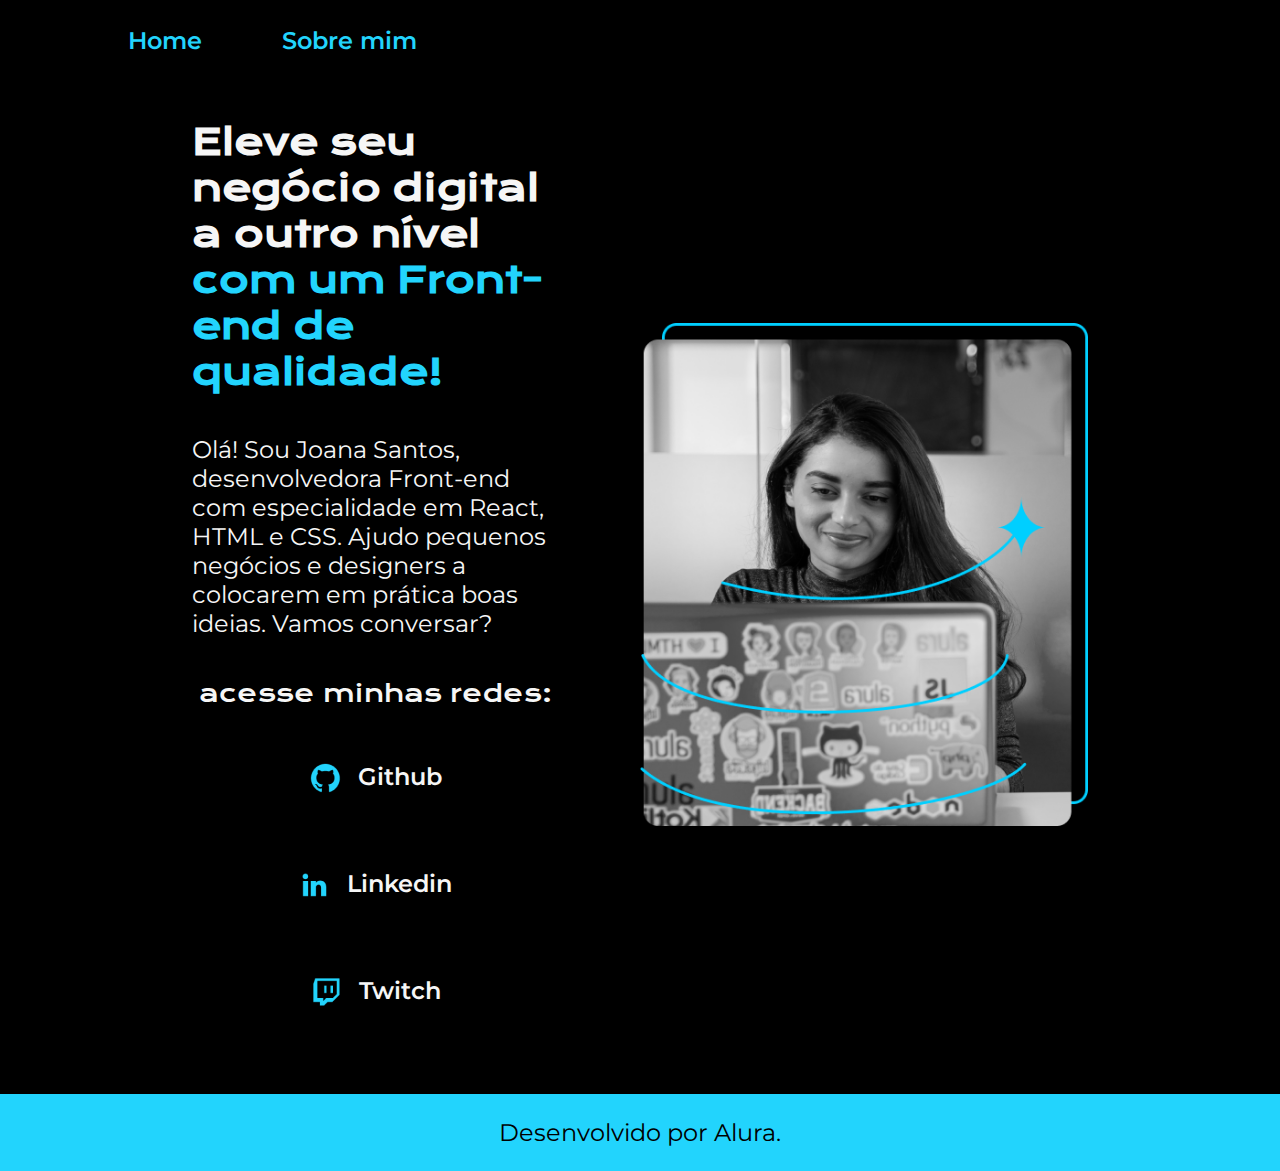
<file: index.html>
<!DOCTYPE html>
<html lang="pt-br">
<head>
    <meta charset="UTF-8">
    <meta name="viewport" content="width=device-width, initial-scale=1.0">
    <title>portfolio</title>
    <link rel="stylesheet" href="./Styles/style.css">
</head>
<body>
   <header class="cabecalho">
      <nav class="cabecalho__menu">
         <a class="cabecalho__menu__link" href="index.html">Home</a>
         <a class="cabecalho__menu__link" href="about.html">Sobre mim</a>

      </nav>
   </header> 
   <main class="apresentacao">
   <section class="apresentacao__conteudo">
      <h1 class="apresentacao__conteudo__titulo">Eleve seu negócio digital a outro nível <strong class="titulo-destaque">com um Front-end de qualidade!</strong></h1>
      <p class="apresentacao__conteudo__texto">Olá! Sou Joana Santos, desenvolvedora Front-end com especialidade em React, HTML e CSS. Ajudo pequenos negócios e designers a colocarem em prática boas ideias. Vamos conversar?  
      </p>
   <Div class="apresentacao__links">
      <h2 class="apresentacao__links__subtitulo"> acesse minhas redes:</h2> 
      <a class="apresentacao__links__navegacao" href="https://Github.com/rafaballerini">
      <img src="./Assets/github.png"  >Github</a>
      <a class="apresentacao__links__navegacao" href="https://Linkedin.com/in/rafaellaballerini">
      <img src="./Assets/linkedin.png" >Linkedin</a>
      <a class="apresentacao__links__navegacao" href="https://twitch.tv/guilimadev">
      <img src="./Assets/twitch.png" >Twitch</a>
      
   </Div>
   </section>
    
   <img class="apresentacao__imagem"  src="./Assets/Imagem.png" alt=" foto da joana santos programando">
   
   </main>
   <footer class="rodape">
      <p> Desenvolvido por Alura.</p>
   </footer>
</body>
</html>
</file>
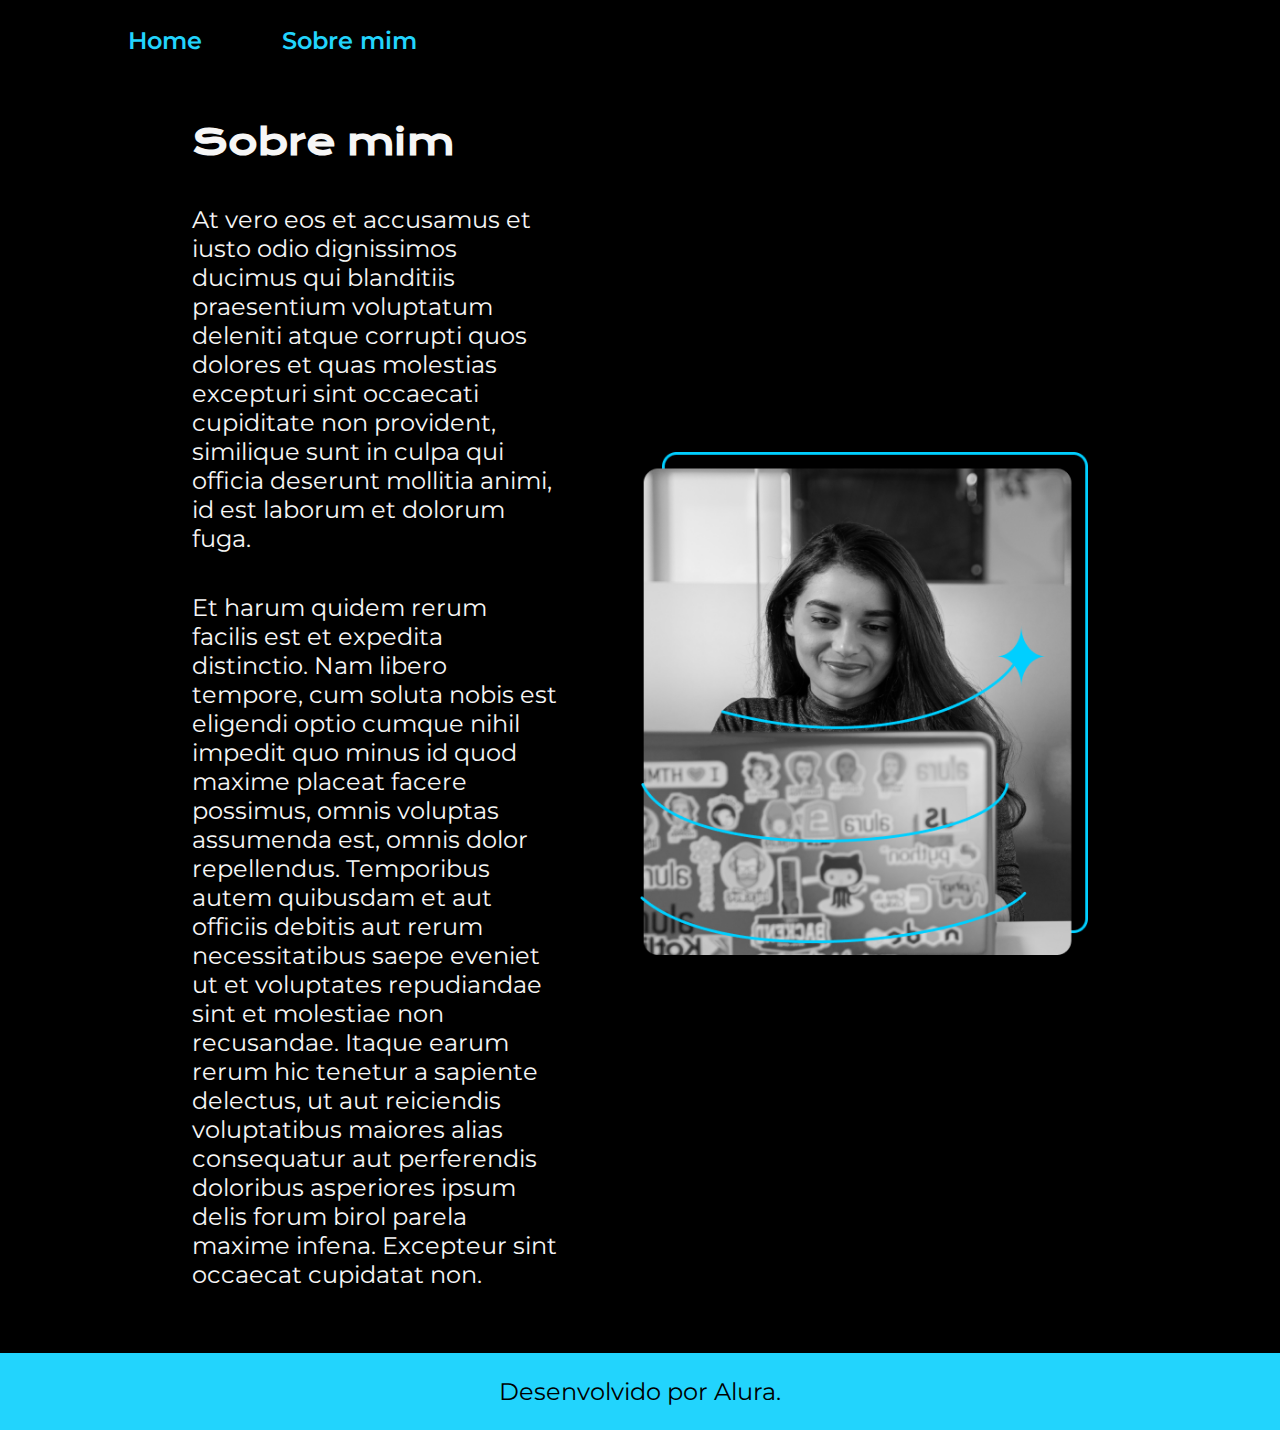
<file: about.html>
<!DOCTYPE html>
<html lang="pt-br">
<head>
    <meta charset="UTF-8">
    <meta name="viewport" content="width=device-width, initial-scale=1.0">
    <title>Sobre mim</title>
    <link rel="stylesheet" href="./Styles/style.css">
</head>
<body>
    <header class="cabecalho">
        <nav class="cabecalho__menu">
        <a class="cabecalho__menu__link" href="index.html">Home</a>
        <a class="cabecalho__menu__link" href="about.html">Sobre mim</a>
   
         </nav>
    </header>
    
    <main class="apresentacao">
        <section class="apresentacao__conteudo">
            <h1 class="apresentacao__conteudo__titulo">Sobre mim</h1>
            <p class="apresentacao__conteudo__texto">At vero eos et accusamus et iusto odio dignissimos ducimus qui blanditiis praesentium voluptatum deleniti atque corrupti quos dolores et quas molestias excepturi sint occaecati cupiditate non provident, similique sunt in culpa qui officia deserunt mollitia animi, id est laborum et dolorum fuga.</p>
            <p class="apresentacao__conteudo__texto">Et harum quidem rerum facilis est et expedita distinctio. Nam libero tempore, cum soluta nobis est eligendi optio cumque nihil impedit quo minus id quod maxime placeat facere possimus, omnis voluptas assumenda est, omnis dolor repellendus. Temporibus autem quibusdam et aut officiis debitis aut rerum necessitatibus saepe eveniet ut et voluptates repudiandae sint et molestiae non recusandae. Itaque earum rerum hic tenetur a sapiente delectus, ut aut reiciendis voluptatibus maiores alias consequatur aut perferendis doloribus asperiores ipsum delis forum birol parela maxime infena. Excepteur sint occaecat cupidatat non.</p>
        </section>
        <img class="apresentacao__imagem" src="./Assets/Imagem.png" alt=" foto da joana santos programando">
    </main>
    
    <footer class="rodape">
        <p> Desenvolvido por Alura.</p>
     </footer>
</body>
</html>
</file>
<file: Styles/style.css>
@import url('https://fonts.googleapis.com/css2?family=Krona+One&family=Montserrat:wght@400;600&display=swap');

:root{
    --cor-primaria: #000000;
    --cor-secundaria: #f6f6f6;
    --cor-terciaria: #22d4fd;
    --cor-hover: #272727;

    --fonte-primaria:'Krona One', sans-serif;
    --fonte-secundaria:'Montserrat', 'sans-serif';
}

* {
    margin: 0;
    padding: 0;
}

body {
    box-sizing: border-box;
    height: 100vh;
    background-color:var(--cor-primaria);
    color:var(--cor-secundaria);
}

.cabecalho{
    padding: 2% 0% 0% 10%;

}

.cabecalho__menu{
    display: flex;
    gap: 80px;
}
.cabecalho__menu__link{
    font-family: var(--fonte-secundaria);
    font-size: 1.5rem;
    font-weight: 600;
    color:var(--cor-terciaria);
    text-decoration: none;
}

.apresentacao {
    padding: 5% 15%;
    gap: 82px;
    display: flex;
    align-items: center;
    justify-content: space-between;
}

.apresentacao__conteudo {
    width: 50%;
    display: flex;
    flex-direction: column;
    gap: 40px;
}

.apresentacao__conteudo__titulo {
    font-size: 2.25rem;
    font-family: var(--fonte-primaria);
}

.titulo-destaque {
    color:var(--cor-terciaria);
}

.apresentacao__conteudo__texto {    
    font-size: 1.5rem;
    font-family: var(--fonte-secundaria);
}

.apresentacao__links {
    display: flex;
    flex-direction: column;
    justify-content: space-between;
    align-items: center;
    gap: 32px;
}

.apresentacao__links__subtitulo{
    font-family: var(--fonte-primaria);
    font-weight: 400;
    font-size: 1.5rem;
}

.apresentacao__links__navegacao {
    display: flex;
    justify-content: center;
    gap: 16px;
    border: var(--cor-terciaria);
    width: 50%;
    text-align: center;
    border-radius: 16px;
    font-size: 1.5rem;
    font-weight: 600;
    padding: 21.5px 0;
    text-decoration: none;
    color: var(--cor-secundaria);
    font-family: var(--fonte-secundaria);   
}

.apresentacao__links__link:hover {
    background-color:var(--cor-hover);
    padding: 4%;
}

.apresentacao__imagem{
    width: 50%;
}

.rodape {
    padding: 24px;
    color: var(--cor-primaria);
    background-color:var(--cor-terciaria);
    text-align: center;
    font-family: var(--fonte-secundaria);
    font-weight: 400;
    font-size: 1.5rem;

}

@media (max-width: 1200px) {
    
    .cabecalho {
        padding: 10%;
    }
    
    .cabecalho__menu{
        justify-content: center;
    }

    .apresentacao {
        flex-direction: column-reverse;
        padding: 5%;
    }
    
    .apresentacao__conteudo{
        width: auto;
    }
    


}
</file>
